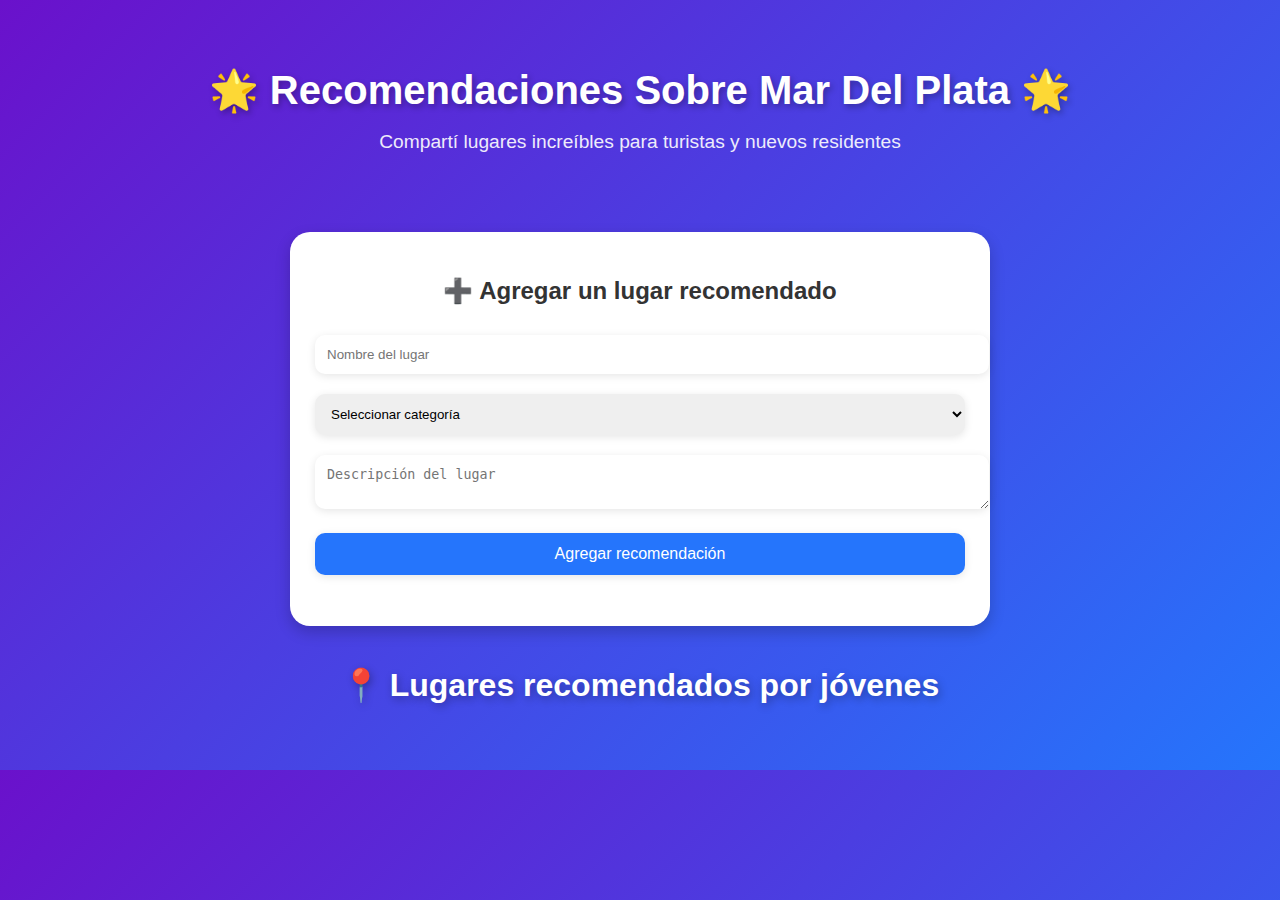
<file: index.html>
<!DOCTYPE html>
<html lang="es">
<head>
    <meta charset="UTF-8">
    <meta name="viewport" content="width=device-width, initial-scale=1.0">
    <title>Recomendaciones Juveniles</title>
    <link rel="stylesheet" href="style.css">
</head>
<body>

    <header>
        <h1>🌟 Recomendaciones Sobre Mar Del Plata 🌟</h1>
        <p class="subtitulo">Compartí lugares increíbles para turistas y nuevos residentes</p>
    </header>

    <main>

        <section class="form-card">
            <h2>➕ Agregar un lugar recomendado</h2>

            <form id="formLugar">

                <input type="text" name="nombre" placeholder="Nombre del lugar" required>

                <select name="categoria" required>
                    <option value="">Seleccionar categoría</option>
                    <option value="Café">☕ Café</option>
                    <option value="Parque">🌳 Parque</option>
                    <option value="Mirador">🌄 Mirador</option>
                    <option value="Museo">🏛 Museo</option>
                    <option value="Plaza">🏞 Plaza</option>
                </select>

                <textarea name="descripcion" placeholder="Descripción del lugar" required></textarea>

                <button type="submit">Agregar recomendación</button>

            </form>
            <p id="mensaje"></p>
        </section>

        <h2 class="titulo-lista">📍 Lugares recomendados por jóvenes</h2>

        <section id="listaLugares" class="grid"></section>

    </main>

<script src="app.js"></script>
</body>
</html>
</file>
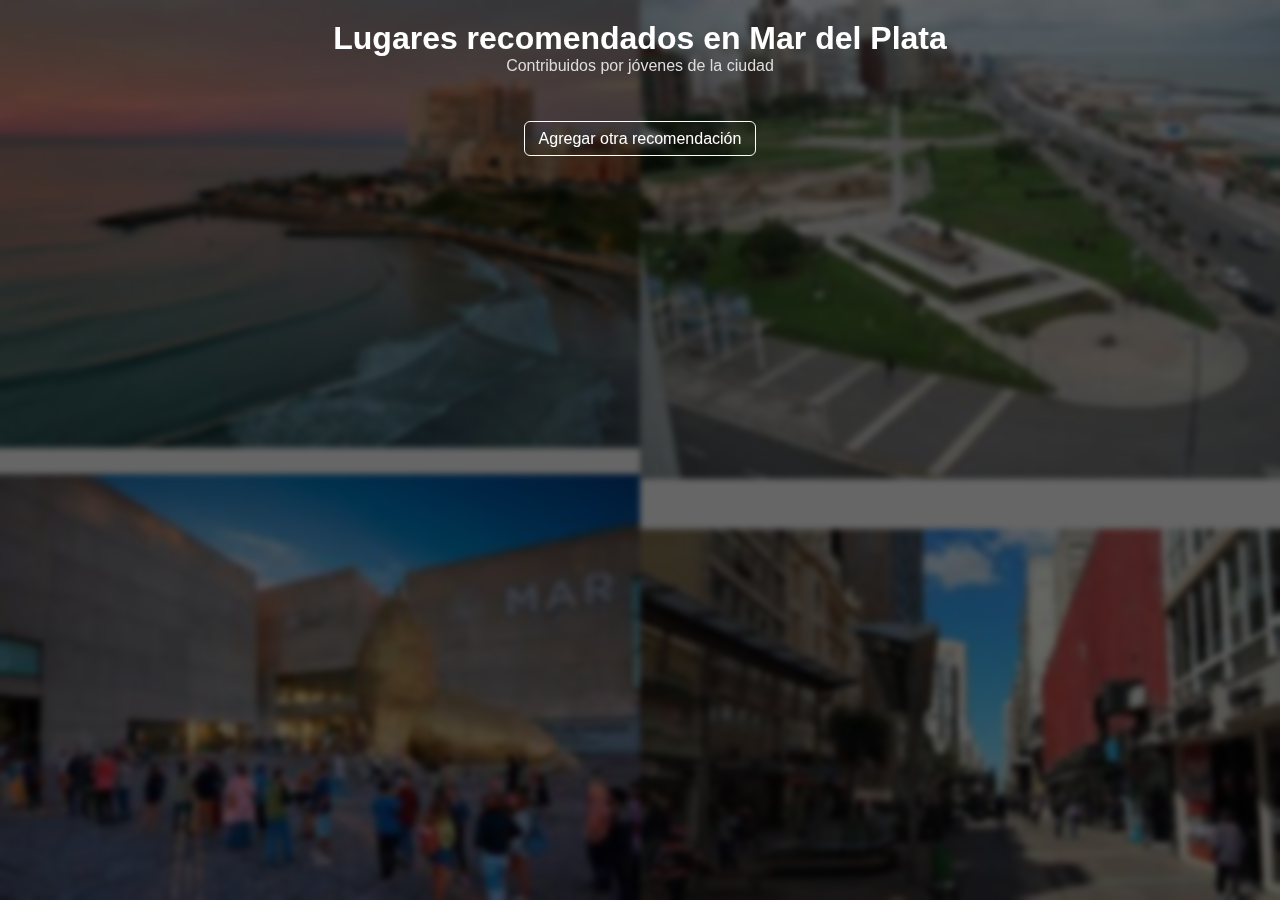
<file: index2.html>
<!DOCTYPE html>
<html lang="es">
<head>
    <meta charset="UTF-8">
    <link rel="stylesheet" href="style2.css">
    <title>Lugares recomendados - Mar del Plata</title>
</head>
<body>

<header>
    <h1>Lugares recomendados en Mar del Plata</h1>
    <p>Contribuidos por jóvenes de la ciudad</p>
</header>

<div class="grid" id="lista"></div>

<div class="volver">
    <a href="index.html">Agregar otra recomendación</a>
</div>

<script>
    fetch("obtener_lugares.php")
        .then(res => res.json())
        .then(data => {
            const cont = document.getElementById("lista");
            data.forEach(lugar => {
                const tarjeta = document.createElement("div");
                tarjeta.className = "card";

                tarjeta.innerHTML = `
                    <h3>${lugar.nombre}</h3>
                    <div class="categoria">${lugar.categoria}</div>
                    <p>${lugar.comentario}</p>
                `;

                cont.appendChild(tarjeta);
            });
        })
        .catch(err => {
            console.error("Error al cargar lugares:", err);
        });
</script>

</body>
</html>
</file>
<file: style.css>
body {
    font-family: 'Poppins', sans-serif;
    margin: 0;
    background: linear-gradient(135deg, #6a11cb, #2575fc);
    color: #333;
}

/* HEADER */
header {
    text-align: center;
    padding: 40px 20px;
    color: white;
}

header h1 {
    font-size: 2.5rem;
    text-shadow: 2px 3px 6px rgba(0,0,0,0.3);
}

.subtitulo {
    margin-top: -10px;
    font-size: 1.2rem;
    opacity: 0.9;
}

/* FORM CARD */
.form-card {
    background: white;
    max-width: 650px;
    margin: 20px auto;
    padding: 25px;
    border-radius: 20px;
    box-shadow: 0 6px 15px rgba(0,0,0,0.2);
}

.form-card h2 {
    text-align: center;
    margin-bottom: 20px;
}

input, select, textarea, button {
    width: 100%;
    padding: 12px;
    margin: 10px 0;
    border-radius: 10px;
    border: none;
    box-shadow: 0 2px 8px rgba(0,0,0,0.1);
}

button {
    background: #2575fc;
    color: white;
    font-size: 1rem;
    cursor: pointer;
    transition: 0.3s;
}

button:hover {
    background: #6a11cb;
}

/* TITULO LISTA */
.titulo-lista {
    text-align: center;
    color: white;
    margin-top: 40px;
    font-size: 2rem;
    text-shadow: 2px 3px 8px rgba(0,0,0,0.3);
}

/* GRID DE RECOMENDACIONES */
.grid {
    max-width: 1200px;
    margin: 20px auto;
    display: grid;
    grid-template-columns: repeat(auto-fit, minmax(280px, 1fr));
    gap: 20px;
    padding: 10px;
}

/* TARJETAS */
.card {
    background: white;
    padding: 20px;
    border-radius: 15px;
    box-shadow: 0 5px 12px rgba(0,0,0,0.2);
    transition: transform 0.2s;
}

.card:hover {
    transform: scale(1.03);
}

.card h3 {
    margin: 0;
}

.card .categoria {
    display: inline-block;
    padding: 5px 10px;
    background: #2575fc;
    color: white;
    border-radius: 8px;
    font-size: 0.8rem;
    margin: 5px 0;
}

.card p {
    margin-top: 10px;
}

.card small {
    opacity: 0.7;
    display: block;
    margin-top: 10px;
    text-align: right;
}
</file>
<file: style2.css>
/* Reset */
* {
    margin: 0;
    padding: 0;
    box-sizing: border-box;
}

body {
    font-family: Arial, sans-serif;

    /* Múltiples fondos: imágenes colocadas como collage */
    background: 
        linear-gradient(rgba(0,0,0,0.6), rgba(0,0,0,0.6)),
        url("foto playa.jfif"),
        url("foto plaza.jfif"),
        url("foto museo.jfif"),
        url("foto centro.jfif");

    background-size: cover, 50%, 50%, 50%, 50%;
    background-position: center, left top, right top, left bottom, right bottom;
    background-repeat: no-repeat;
    min-height: 100vh;
    padding: 20px;
    color: white;
    backdrop-filter: blur(3px);
}

/* Encabezado */
header {
    text-align: center;
    margin-bottom: 25px;
}

header h1 {
    font-size: 2rem;
    color: white;
}

header p {
    color: #ddd;
    font-size: 1rem;
}

/* Tarjetas */
.grid {
    display: grid;
    grid-template-columns: repeat(auto-fill, minmax(260px, 1fr));
    gap: 20px;
}

.card {
    background: rgba(255, 255, 255, 0.92);
    color: #222;
    padding: 18px;
    border-radius: 10px;
    box-shadow: 0 4px 15px rgba(0,0,0,0.3);
    transition: transform 0.25s, box-shadow 0.25s;
    backdrop-filter: blur(2px);
}

.card:hover {
    transform: translateY(-5px);
    box-shadow: 0 8px 25px rgba(0,0,0,0.4);
}

.card h3 {
    margin-bottom: 8px;
    color: #023e8a;
}

.card .categoria {
    font-size: 0.9rem;
    color: #0077b6;
    margin-bottom: 10px;
}

/* Botón volver */
.volver {
    margin-top: 30px;
    text-align: center;
}

.volver a {
    color: white;
    border: 1px solid white;
    padding: 8px 14px;
    border-radius: 6px;
    text-decoration: none;
    transition: 0.3s;
}

.volver a:hover {
    background: white;
    color: black;
}
</file>
